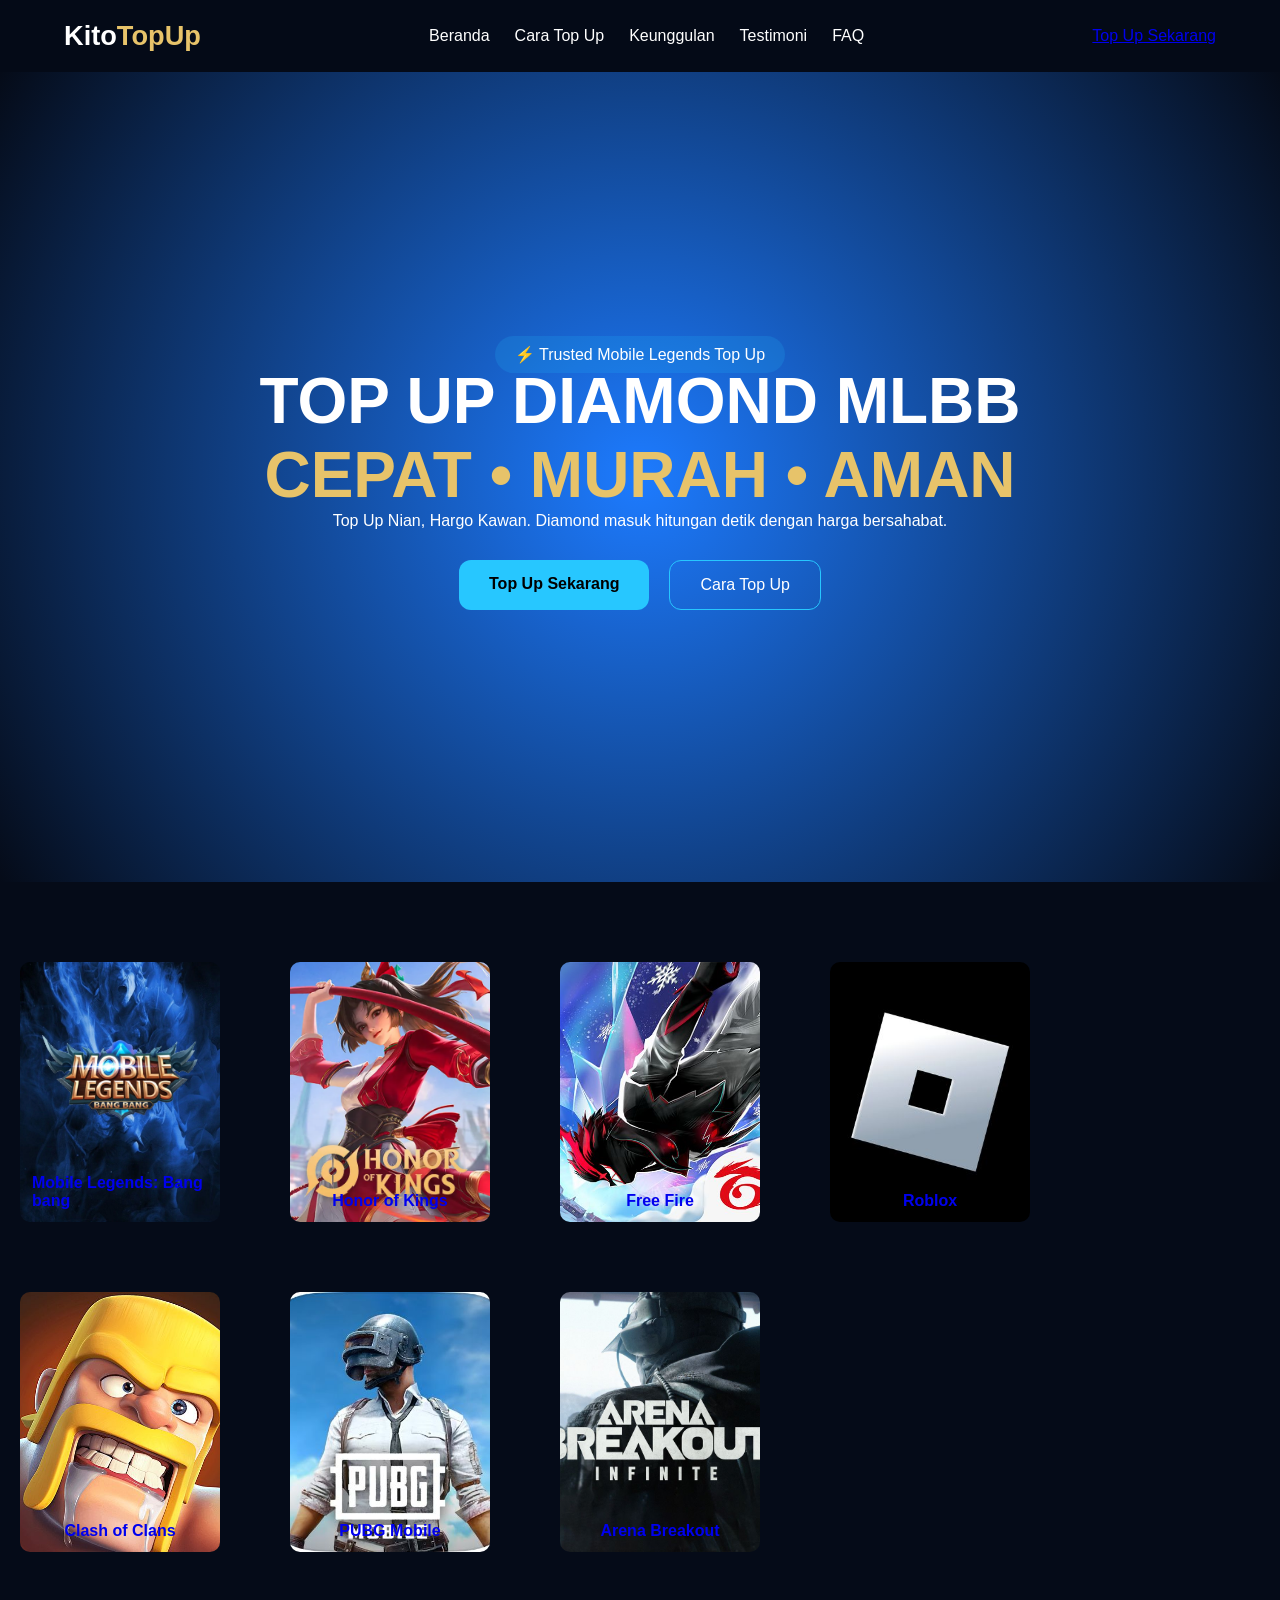
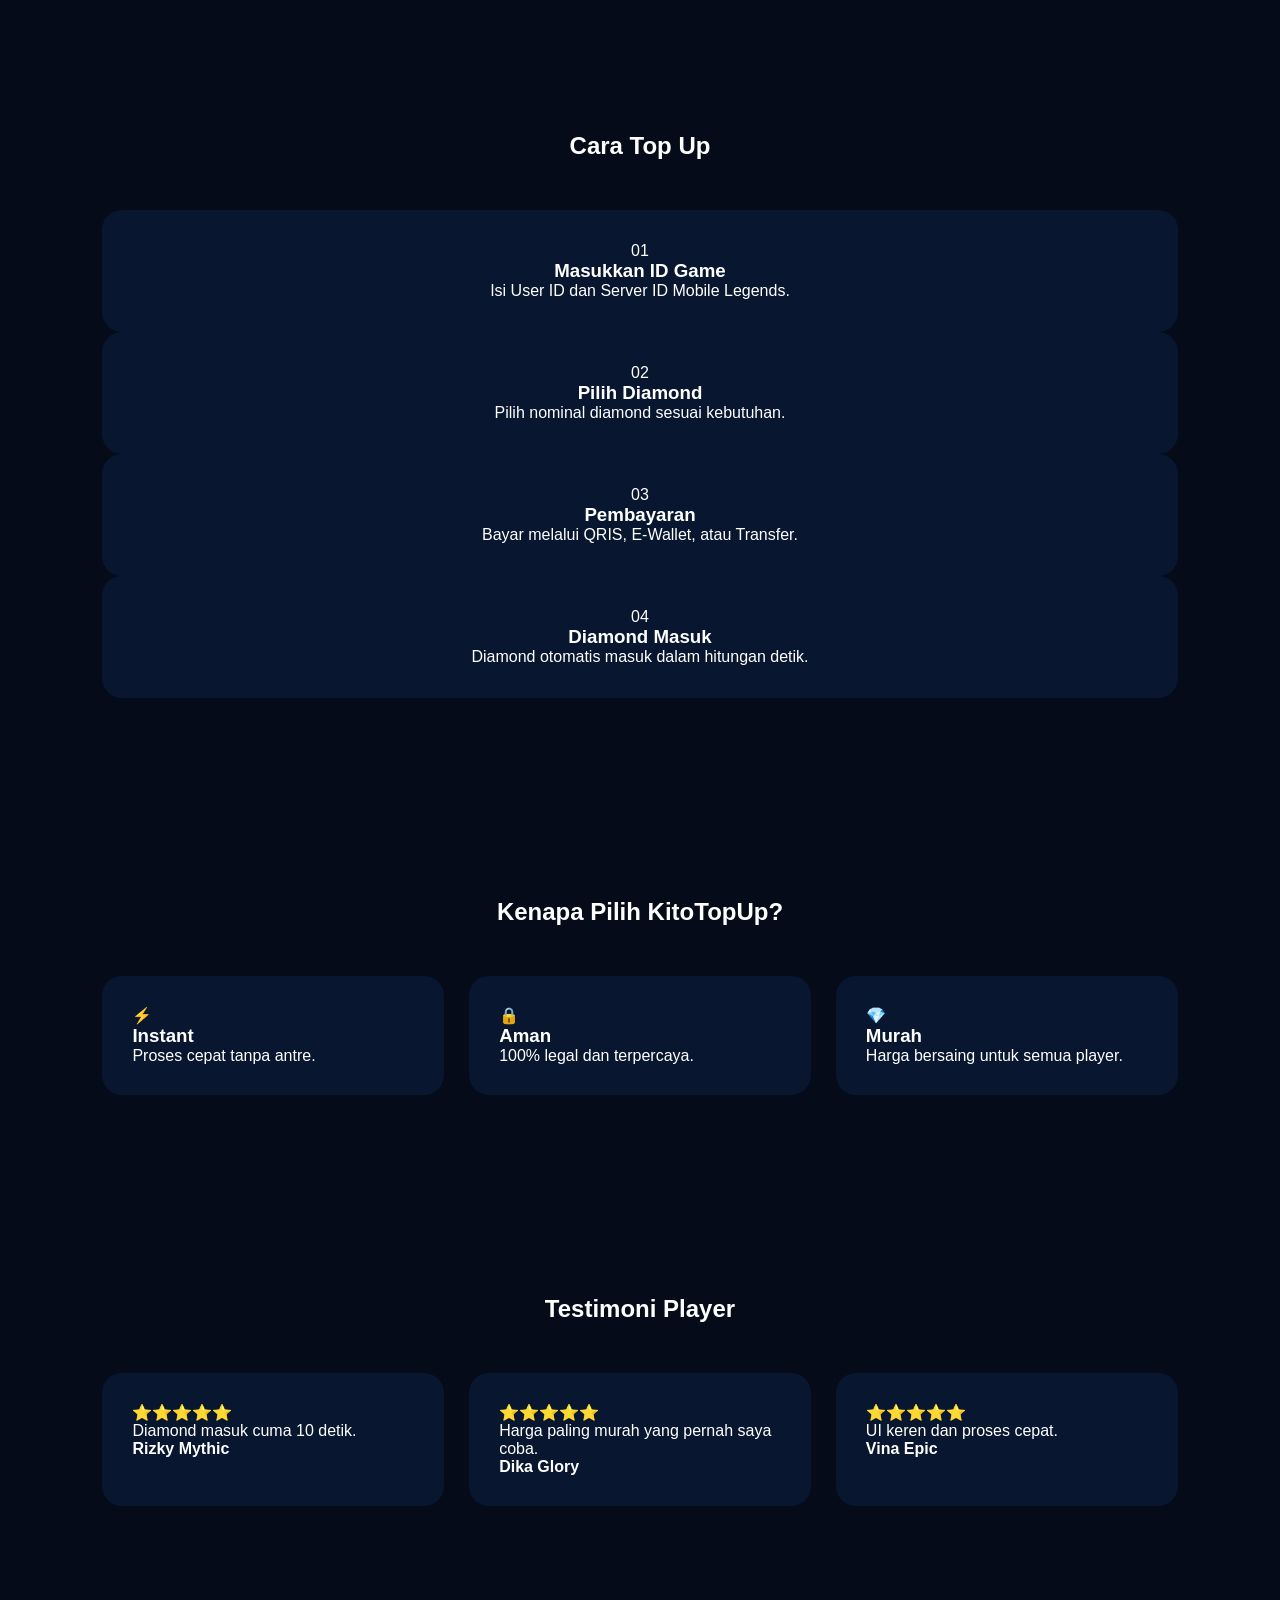
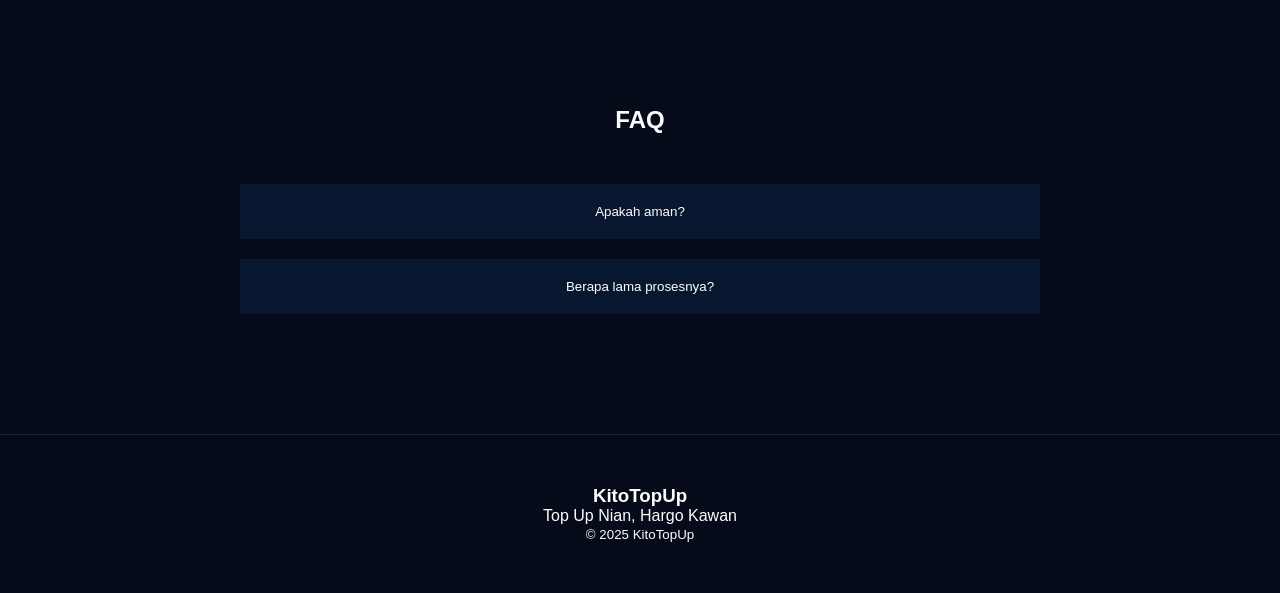
<file: index.html>
<!DOCTYPE html>
<html lang="id">
<head>

    <!-- SEO META -->
    <meta charset="UTF-8">
    <meta name="viewport" content="width=device-width, initial-scale=1.0">
    <meta name="description" content="Kito TopUp - Top Up Diamond Mobile Legends Murah, Cepat dan Aman">
    <meta name="keywords" content="Top Up ML, Diamond Mobile Legends, Kito TopUp">
    <meta name="author" content="Kito TopUp">

    <title>Kito TopUp | Top Up Nian, Hargo Kawan</title>

    <!-- CSS -->
    <link rel="stylesheet" href="style.css">
</div>

</head>
<body>

    <!-- ================= NAVBAR ================= -->
    <nav class="navbar">

        <div class="logo">
            Kito<span>TopUp</span>
        </div>

        <ul class="nav-links">
            <li><a href="#hero">Beranda</a></li>
            <li><a href="#cara">Cara Top Up</a></li>
            <li><a href="#keunggulan">Keunggulan</a></li>
            <li><a href="#testimoni">Testimoni</a></li>
            <li><a href="#faq">FAQ</a></li>
        </ul>

        <a href="topup.html" class="btn-nav">Top Up Sekarang</a>

    </nav>

    <!-- ================= HERO ================= -->
    <section id="hero" class="hero">

        <div class="hero-content">

            <span class="badge">
                ⚡ Trusted Mobile Legends Top Up
            </span>

            <h1>
                TOP UP DIAMOND MLBB
                <span>CEPAT • MURAH • AMAN</span>
            </h1>

            <p>
                Top Up Nian, Hargo Kawan.
                Diamond masuk hitungan detik dengan harga bersahabat.
            </p>

            <div class="hero-buttons">
                <a href="topup.html" class="btn-primary">
                    Top Up Sekarang
                </a>

                <a href="#cara" class="btn-secondary">
                    Cara Top Up
                </a>
            </div>

        </div>

    </section>

    <!-- ================= LOGO BANNER ================= -->
    <section class="logo-banner">

        <div class="card-container-game">
    <a href="listdiamond.html?game=ml" style="text-decoration: none;"><div class="card2 game1">Mobile Legends: Bang bang</div></a>
    <a href="listdiamond.html?game=hok" style="text-decoration: none;"><div class="card2 game2">Honor of Kings</div></a>
    <a href="listdiamond.html?game=ff" style="text-decoration: none;"><div class="card2 game3">Free Fire</div></a>
    <a href="listdiamond.html?game=roblox" style="text-decoration: none;"><div class="card2 game4">Roblox</div></a>
    <a href="listdiamond.html?game=coc" style="text-decoration: none;"><div class="card2 game5">Clash of Clans</div></a>
    <a href="listdiamond.html?game=pubg" style="text-decoration: none;"><div class="card2 game6">PUBG Mobile</div></a>
    <a href="listdiamond.html?game=ab" style="text-decoration: none;"><div class="card2 game7">Arena Breakout</div></a>
</div>

        </div>

    </section>

    <!-- ================= CARA TOPUP ================= -->
    <section id="cara" class="section">

        <h2>Cara Top Up</h2>

        <div class="steps">

            <div class="card">
                <span>01</span>
                <h3>Masukkan ID Game</h3>
                <p>Isi User ID dan Server ID Mobile Legends.</p>
            </div>

            <div class="card">
                <span>02</span>
                <h3>Pilih Diamond</h3>
                <p>Pilih nominal diamond sesuai kebutuhan.</p>
            </div>

            <div class="card">
                <span>03</span>
                <h3>Pembayaran</h3>
                <p>Bayar melalui QRIS, E-Wallet, atau Transfer.</p>
            </div>

            <div class="card">
                <span>04</span>
                <h3>Diamond Masuk</h3>
                <p>Diamond otomatis masuk dalam hitungan detik.</p>
            </div>

        </div>

    </section>

    <!-- ================= KEUNGGULAN ================= -->
    <section id="keunggulan" class="section">

        <h2>Kenapa Pilih KitoTopUp?</h2>

        <div class="grid-3">

            <div class="feature-card">
                ⚡
                <h3>Instant</h3>
                <p>Proses cepat tanpa antre.</p>
            </div>

            <div class="feature-card">
                🔒
                <h3>Aman</h3>
                <p>100% legal dan terpercaya.</p>
            </div>

            <div class="feature-card">
                💎
                <h3>Murah</h3>
                <p>Harga bersaing untuk semua player.</p>
            </div>

        </div>

    </section>

    <!-- ================= TESTIMONI ================= -->
    <section id="testimoni" class="section">

        <h2>Testimoni Player</h2>

        <div class="grid-3">

            <div class="testimonial">
                ⭐⭐⭐⭐⭐
                <p>Diamond masuk cuma 10 detik.</p>
                <strong>Rizky Mythic</strong>
            </div>

            <div class="testimonial">
                ⭐⭐⭐⭐⭐
                <p>Harga paling murah yang pernah saya coba.</p>
                <strong>Dika Glory</strong>
            </div>

            <div class="testimonial">
                ⭐⭐⭐⭐⭐
                <p>UI keren dan proses cepat.</p>
                <strong>Vina Epic</strong>
            </div>

        </div>

    </section>

    <!-- ================= FAQ ================= -->
    <section id="faq" class="section">

        <h2>FAQ</h2>

        <div class="faq-item">
            <button class="faq-question">
                Apakah aman?
            </button>
            <div class="faq-answer">
                Ya, semua transaksi aman dan legal.
            </div>
        </div>

        <div class="faq-item">
            <button class="faq-question">
                Berapa lama prosesnya?
            </button>
            <div class="faq-answer">
                Umumnya kurang dari 1 menit.
            </div>
        </div>

    </section>

    <!-- ================= FOOTER ================= -->
    <footer>

        <h3>KitoTopUp</h3>

        <p>
            Top Up Nian, Hargo Kawan
        </p>

        <small>
            © 2025 KitoTopUp
        </small>

    </footer>


</body>
</html>
</file>
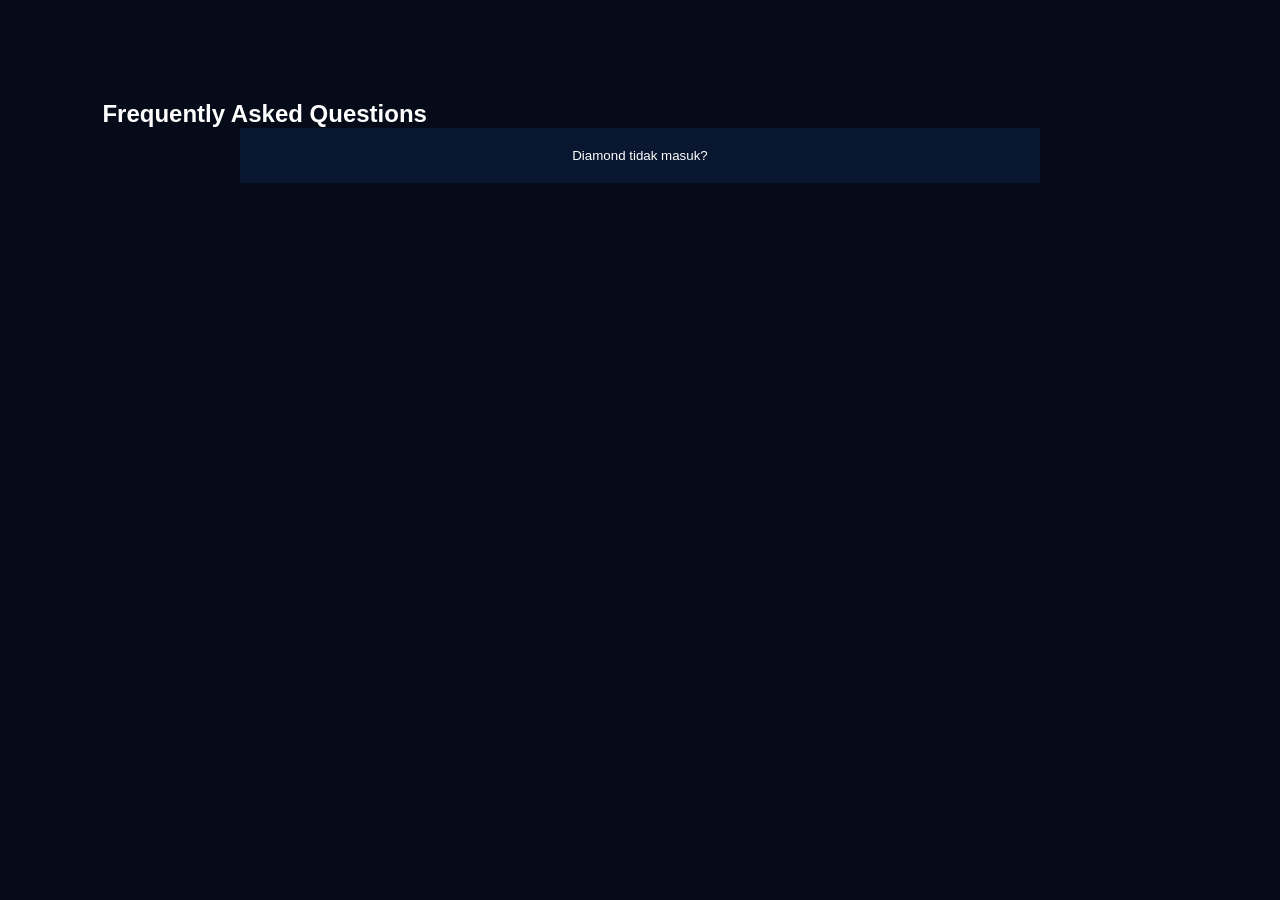
<file: faq.html>
<!DOCTYPE html>
<html>
<head>
<title>FAQ</title>
<link rel="stylesheet" href="style.css">
</head>
<body>

<section class="section">

<h1>Frequently Asked Questions</h1>

<div class="faq-item">

<button class="faq-question">
Diamond tidak masuk?
</button>

<div class="faq-answer">
Hubungi admin dan sertakan bukti transaksi.
</div>

</div>

</section>


</body>
</html>
</file>
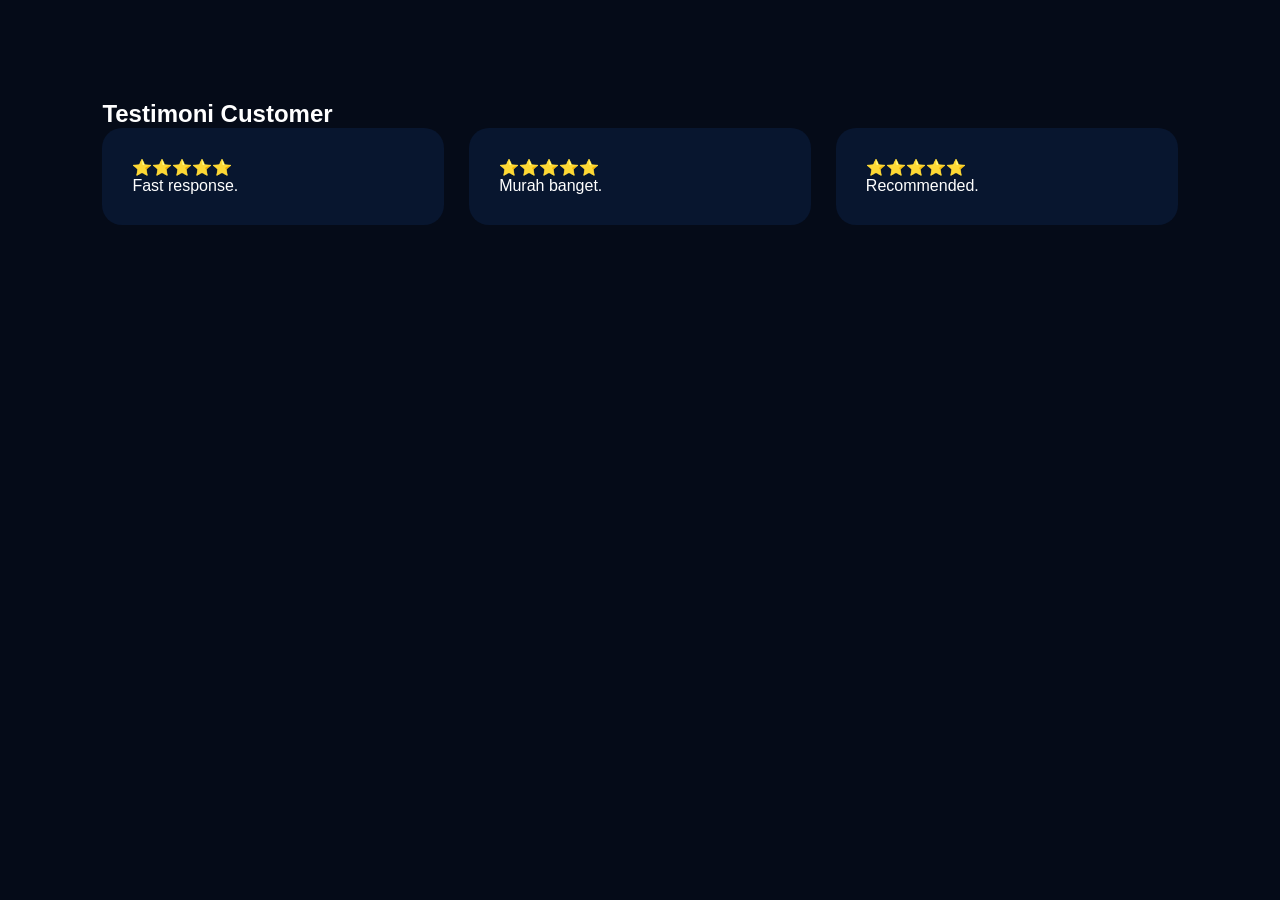
<file: testimoni.html>
<!DOCTYPE html>
<html>
<head>
<title>Testimoni</title>
<link rel="stylesheet" href="style.css">
</head>
<body>

<section class="section">

<h1>Testimoni Customer</h1>

<div class="grid-3">

<div class="testimonial">
⭐⭐⭐⭐⭐
<p>Fast response.</p>
</div>

<div class="testimonial">
⭐⭐⭐⭐⭐
<p>Murah banget.</p>
</div>

<div class="testimonial">
⭐⭐⭐⭐⭐
<p>Recommended.</p>
</div>

</div>

</section>

</body>
</html>
</file>
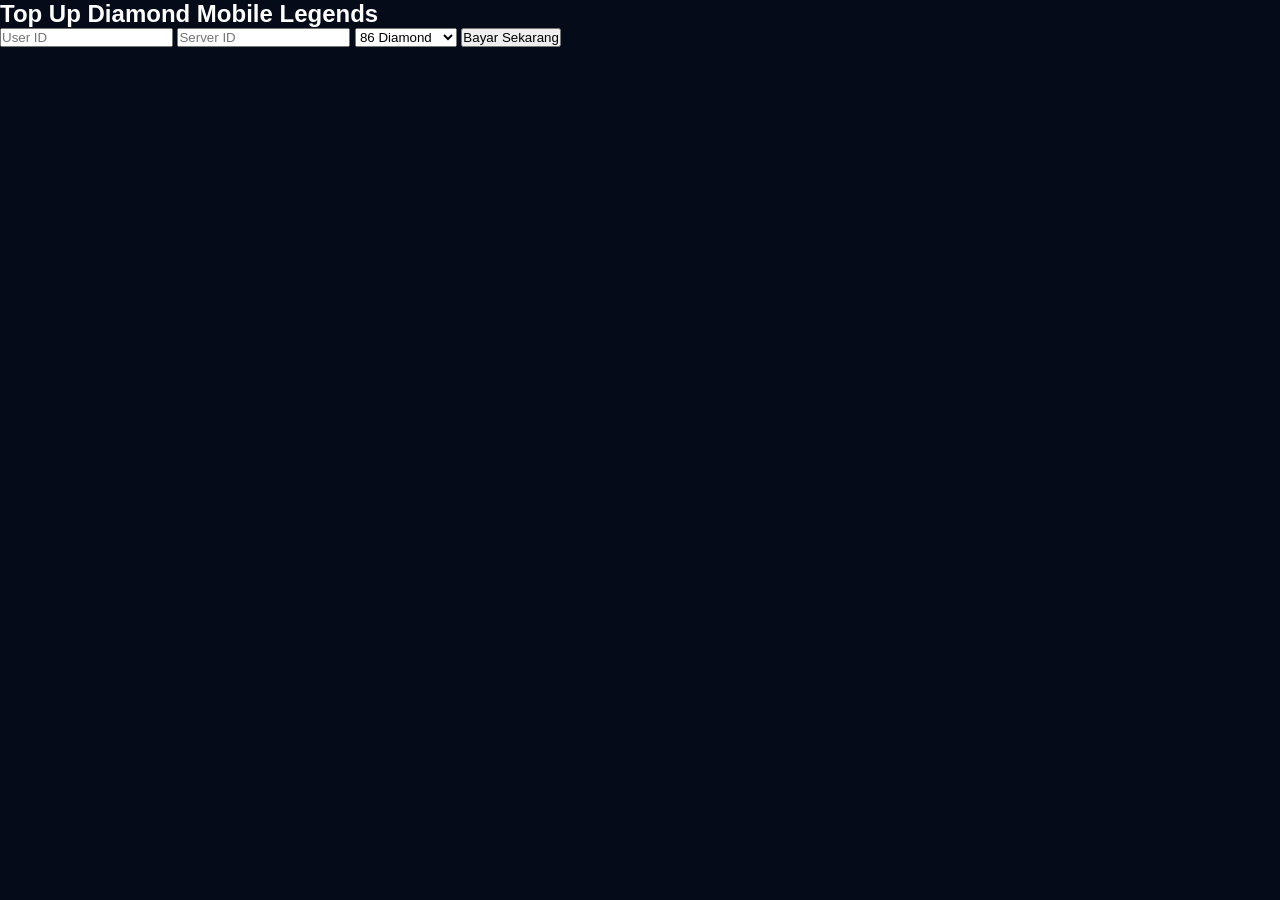
<file: topup.html>
<!DOCTYPE html>
<html lang="id">
<head>
<meta charset="UTF-8">
<meta name="viewport" content="width=device-width, initial-scale=1.0">
<title>Top Up Diamond | KitoTopUp</title>
<link rel="stylesheet" href="style.css">
</head>

<body>

<section class="topup-page">

<h1>Top Up Diamond Mobile Legends</h1>

<form class="topup-form">

<input type="text" placeholder="User ID">

<input type="text" placeholder="Server ID">

<select>
<option>86 Diamond</option>
<option>172 Diamond</option>
<option>257 Diamond</option>
<option>514 Diamond</option>
</select>

<button>
Bayar Sekarang
</button>

</form>

</section>

</body>
</html>
</file>
<file: style.css>
/* ================= ROOT COLOR ================= */

:root{

--biru-neon:#27C7FF;
--biru-gelap:#0A1B3D;
--biru-electric:#1D7BFF;
--emas:#E7C36A;
--emas-tua:#B88A2A;
--putih-metal:#D9E3F0;
--background:#050B18;

}

/* ================= RESET ================= */

*{
margin:0;
padding:0;
box-sizing:border-box;
}

body{

font-family:Segoe UI,sans-serif;
background:var(--background);
color:white;
overflow-x:hidden;

}

/* ================= NAVBAR ================= */

.navbar{

position:sticky;
top:0;
z-index:999;

display:flex;
justify-content:space-between;
align-items:center;

padding:20px 5%;

background:rgba(5,11,24,.95);
backdrop-filter:blur(10px);

}

.logo{

font-size:1.7rem;
font-weight:bold;

}

.logo span{
color:var(--emas);
}

.nav-links{

display:flex;
gap:25px;
list-style:none;

}

.nav-links a{

text-decoration:none;
color:white;

}

/* ================= HERO ================= */

.hero{

min-height:90vh;

display:flex;
align-items:center;
justify-content:center;

text-align:center;

background:
radial-gradient(circle,var(--biru-electric),transparent),
var(--background);

}

.hero h1{

font-size:4rem;

}

.hero h1 span{

display:block;
color:var(--emas);

}

.badge{

background:rgba(39,199,255,.15);
padding:10px 20px;
border-radius:50px;

}

.hero-buttons{

margin-top:30px;

display:flex;
gap:20px;
justify-content:center;

}

/* BUTTON */

.btn-primary{

padding:15px 30px;
background:var(--biru-neon);
color:black;
font-weight:bold;
text-decoration:none;

border-radius:12px;

}

.btn-primary:hover{

transform:translateY(-3px);

}

.btn-secondary{

padding:15px 30px;
border:1px solid var(--biru-neon);
text-decoration:none;
color:white;
border-radius:12px;

}

/* LOGO */

.logo-banner{

padding:80px 20px;

display:flex;
justify-content:center;

}

.logo-box{

max-width:550px;
padding:30px;

border:1px solid rgba(39,199,255,.3);

background:
linear-gradient(
135deg,
rgba(39,199,255,.08),
rgba(231,195,106,.08)
);

border-radius:30px;

box-shadow:
0 0 40px rgba(39,199,255,.2);

}

.logo-box img{

width:100%;
display:block;

}

/* SECTION */

.section{

padding:100px 8%;

}

.section h2{

text-align:center;
margin-bottom:50px;

}

/* GRID */

.grid-3{

display:grid;
grid-template-columns:repeat(auto-fit,minmax(250px,1fr));
gap:25px;

}

/* CARD */

.card,
.feature-card,
.testimonial{

background:#08162f;

padding:30px;

border-radius:20px;

transition:.4s;

}

.card:hover,
.feature-card:hover,
.testimonial:hover{

transform:translateY(-10px);

}

/* FAQ */

.faq-item{

max-width:800px;
margin:auto auto 20px;

}

.faq-question{

width:100%;
padding:20px;

background:#08162f;
color:white;
border:none;

cursor:pointer;

}

.faq-answer{

display:none;

padding:20px;
background:#102040;

}

/* FOOTER */

footer{

padding:50px;

text-align:center;

border-top:1px solid rgba(255,255,255,.1);

}

/* RESPONSIVE */

@media(max-width:768px){

.nav-links{

display:none;

}

.hero h1{

font-size:2.5rem;

}

.hero-buttons{

flex-direction:column;

}

}

.card-container-game {
    display: flex;
    flex-wrap: wrap;
    gap: 70px;
    font-weight: bold;
    color: var(--emas);
}

.card2 {
    width: 200px;
    height: 260px;
    border-radius: 10px;
    background: #333;
    transition:.4s;
    display: flex;
    justify-content: center;
    align-items: flex-end;
    padding: 12px;
}

.card2:hover{
    transform: translateY(-10px);

}

.game1 {
    background-image: url("img/ML.jpg");
    background-size: cover;
    background-position: center;
    
}

.game2 {
    background-image: url("img/HOK.webp");
    background-size: cover;
    background-position: center;

}
.game3{
    background-image: url("img/FFF.jpg");
    background-size: cover;
    background-position: center;
}
.game4 {
    background-image: url("img/Roblox.jpg");
    background-size: cover;
    background-position: center;
}
.game5 {
    background-image: url("img/COC.jpg");
    background-size: cover;
    background-position: center;
}
.game6 {
    background-image: url("img/PUBG.jpg");
    background-size: cover;
    background-position: center;
}
.game7 {
    background-image: url("img/AB.jpg");
    background-size: cover;
    background-position: center;
}







































/* ==================== UPDATE HALAMAN TOPUP KITO TOPUP ==================== */
.topup-container {
    max-width: 1100px;
    margin: 0 auto;
    display: flex;
    flex-direction: column;
    gap: 30px;
}
.step-box {
    background: #08162f;
    border: 1px solid rgba(39,199,255,.1);
    padding: 30px;
    border-radius: 20px;
}
.step-title {
    display: flex;
    align-items: center;
    gap: 10px;
    font-size: 1.4rem;
    margin-bottom: 20px;
    color: white;
}
.step-number {
    background: var(--biru-neon);
    color: black;
    font-weight: bold;
    width: 30px;
    height: 30px;
    display: flex;
    align-items: center;
    justify-content: center;
    border-radius: 50%;
    font-size: 1rem;
}

/* Input Style */
.input-group {
    display: flex;
    gap: 15px;
    flex-wrap: wrap;
}
.input-field {
    flex: 1;
    min-width: 200px;
    padding: 15px;
    background: #050B18;
    border: 1px solid rgba(39,199,255,.3);
    border-radius: 10px;
    color: white;
    font-size: 1rem;
    outline: none;
    transition: 0.3s;
}
.input-field:focus {
    border-color: var(--biru-neon);
    box-shadow: 0 0 10px rgba(39,199,255,.3);
}

/* Diamond Card Selection */
.game-section {
    display: none; 
}
.game-section.active {
    display: block; 
}
.price {
    color: var(--biru-neon);
    font-weight: bold;
    font-size: 1.3rem;
    margin-top: 10px;
}
.card {
    cursor: pointer;
    border: 2px solid transparent;
}
.card:hover {
    border-color: rgba(39,199,255,.4);
}
.card.selected {
    border-color: var(--biru-neon) !important;
    background: rgba(39,199,255,.05);
    box-shadow: 0 0 15px rgba(39,199,255,.2);
}

/* Payment Method Grid */
.payment-grid {
    display: grid;
    grid-template-columns: repeat(auto-fit, minmax(220px, 1fr));
    gap: 20px;
}
.payment-card {
    background: #050B18;
    border: 2px solid rgba(255,255,255,.05);
    padding: 20px;
    border-radius: 15px;
    cursor: pointer;
    display: flex;
    flex-direction: column;
    justify-content: space-between;
    transition: 0.3s;
}
.payment-card:hover {
    transform: translateY(-3px);
    border-color: rgba(231,195,106,.4);
}
.payment-card.selected {
    border-color: var(--emas) !important;
    background: rgba(231,195,106,.05);
    box-shadow: 0 0 15px rgba(231,195,106,.2);
}
.payment-logo {
    height: 35px;
    object-fit: contain;
    align-self: flex-start;
    margin-bottom: 15px;
    background: white; 
    padding: 5px;
    border-radius: 5px;
}
.payment-info {
    text-align: right;
}
.payment-name {
    font-size: 0.9rem;
    color: var(--putih-metal);
}
.payment-status {
    font-size: 0.8rem;
    color: var(--emas);
    margin-top: 5px;
}

/* Bottom Checkout Action */
.checkout-box {
    display: flex;
    justify-content: space-between;
    align-items: center;
    flex-wrap: wrap;
    gap: 20px;
    margin-top: 20px;
}
.btn-checkout {
    padding: 15px 40px;
    background: var(--biru-neon);
    color: black;
    font-weight: bold;
    text-decoration: none;
    border-radius: 12px;
    font-size: 1.1rem;
    transition: 0.3s;
    border: none;
    cursor: pointer;
}
.btn-checkout:hover {
    background: white;
    transform: translateY(-3px);
    box-shadow: 0 5px 15px rgba(255,255,255,.2);
}

/* ==================== CODES FOR CUSTOM MODAL NOTIFICATION ==================== */
.modal-overlay {
    position: fixed;
    top: 0; left: 0; width: 100%; height: 100%;
    background: rgba(5, 11, 24, 0.85);
    backdrop-filter: blur(5px);
    display: flex;
    align-items: center;
    justify-content: center;
    z-index: 9999;
    opacity: 0;
    pointer-events: none;
    transition: 0.3s ease;
}
.modal-overlay.show {
    opacity: 1;
    pointer-events: auto;
}
.modal-box {
    background: #08162f;
    border: 2px solid var(--emas);
    box-shadow: 0 0 25px rgba(231, 195, 106, 0.3);
    padding: 30px;
    border-radius: 18px;
    max-width: 450px;
    width: 90%;
    text-align: center;
    transform: translateY(-20px);
    transition: 0.3s ease;
}
.modal-overlay.show .modal-box {
    transform: translateY(0);
}
.modal-icon {
    font-size: 3rem;
    margin-bottom: 15px;
    display: block;
}
.modal-box h3 {
    color: white;
    font-size: 1.4rem;
    margin-bottom: 10px;
}
.modal-box p {
    color: var(--putih-metal);
    font-size: 1rem;
    line-height: 1.5;
    margin-bottom: 25px;
}
.btn-modal-close {
    background: var(--emas);
    color: black;
    border: none;
    padding: 12px 30px;
    font-weight: bold;
    border-radius: 8px;
    cursor: pointer;
    font-size: 1rem;
    transition: 0.2s;
}
.btn-modal-close:hover {
    background: white;
    box-shadow: 0 0 10px white;
}
/* ==================== STYLE CODES FOR PAYMENT INVOICE ==================== */
.invoice-card {
    background: #08162f;
    border: 1px solid rgba(39,199,255,.1);
    border-radius: 20px;
    max-width: 650px;
    margin: 0 auto;
    padding: 30px;
    color: white;
}
.invoice-header {
    text-align: center;
    border-bottom: 2px dashed rgba(255, 255, 255, 0.1);
    padding-bottom: 20px;
    margin-bottom: 20px;
}
.invoice-header h3 {
    color: var(--emas);
    font-size: 1.6rem;
}
.invoice-header p {
    color: var(--putih-metal);
    font-size: 0.9rem;
    margin-top: 5px;
}
.detail-list {
    display: flex;
    flex-direction: column;
    gap: 15px;
    margin-bottom: 25px;
}
.detail-item {
    display: flex;
    justify-content: space-between;
    font-size: 1rem;
    border-bottom: 1px solid rgba(255, 255, 255, 0.05);
    padding-bottom: 10px;
}
.detail-item span:first-child {
    color: var(--putih-metal);
}
.detail-item span:last-child {
    font-weight: bold;
    color: white;
}
.price-breakdown {
    background: #050B18;
    padding: 20px;
    border-radius: 12px;
    border-left: 4px solid var(--biru-neon);
    margin-bottom: 25px;
}
.breakdown-row {
    display: flex;
    justify-content: space-between;
    margin-bottom: 10px;
    font-size: 0.95rem;
}
.breakdown-row.total {
    border-top: 1px solid rgba(255,255,255,0.1);
    padding-top: 10px;
    margin-top: 10px;
    font-size: 1.3rem;
    font-weight: bold;
}
.breakdown-row.total span:last-child {
    color: var(--emas);
}
.payment-instruction {
    text-align: center;
    background: rgba(39,199,255,.03);
    border: 1px solid rgba(39,199,255,.2);
    padding: 20px;
    border-radius: 12px;
}
.qr-placeholder {
    background: white;
    width: 200px;
    height: 200px;
    margin: 15px auto;
    display: flex;
    align-items: center;
    justify-content: center;
    color: black;
    font-weight: bold;
    border-radius: 10px;
}
.btn-pay-confirm {
    display: block;
    width: 100%;
    padding: 15px;
    background: var(--emas);
    color: black;
    font-weight: bold;
    text-align: center;
    text-decoration: none;
    border-radius: 10px;
    margin-top: 25px;
    font-size: 1.1rem;
    transition: 0.3s;
}
.btn-pay-confirm:hover {
    background: white;
    box-shadow: 0 0 15px rgba(255,255,255,0.3);
}
#main-title {
    margin-bottom: 40px;
}

.hidden-element {
    display: none;
}

.step-note {
    color: var(--putih-metal);
    display: block;
    margin-top: 10px;
}

.checkout-desc {
    color: var(--putih-metal);
    font-size: 0.9rem;
}

.checkout-summary {
    color: var(--emas);
    margin-top: 5px;
}

/* --- CSS Baru untuk Logo di Dalam Kartu --- */
.card {
    display: flex;
    flex-direction: column;
    align-items: center;
    text-align: center;
}

.game-icon {
    width: 35px;
    height: auto;
    margin-bottom: 8px;
}
</file>
